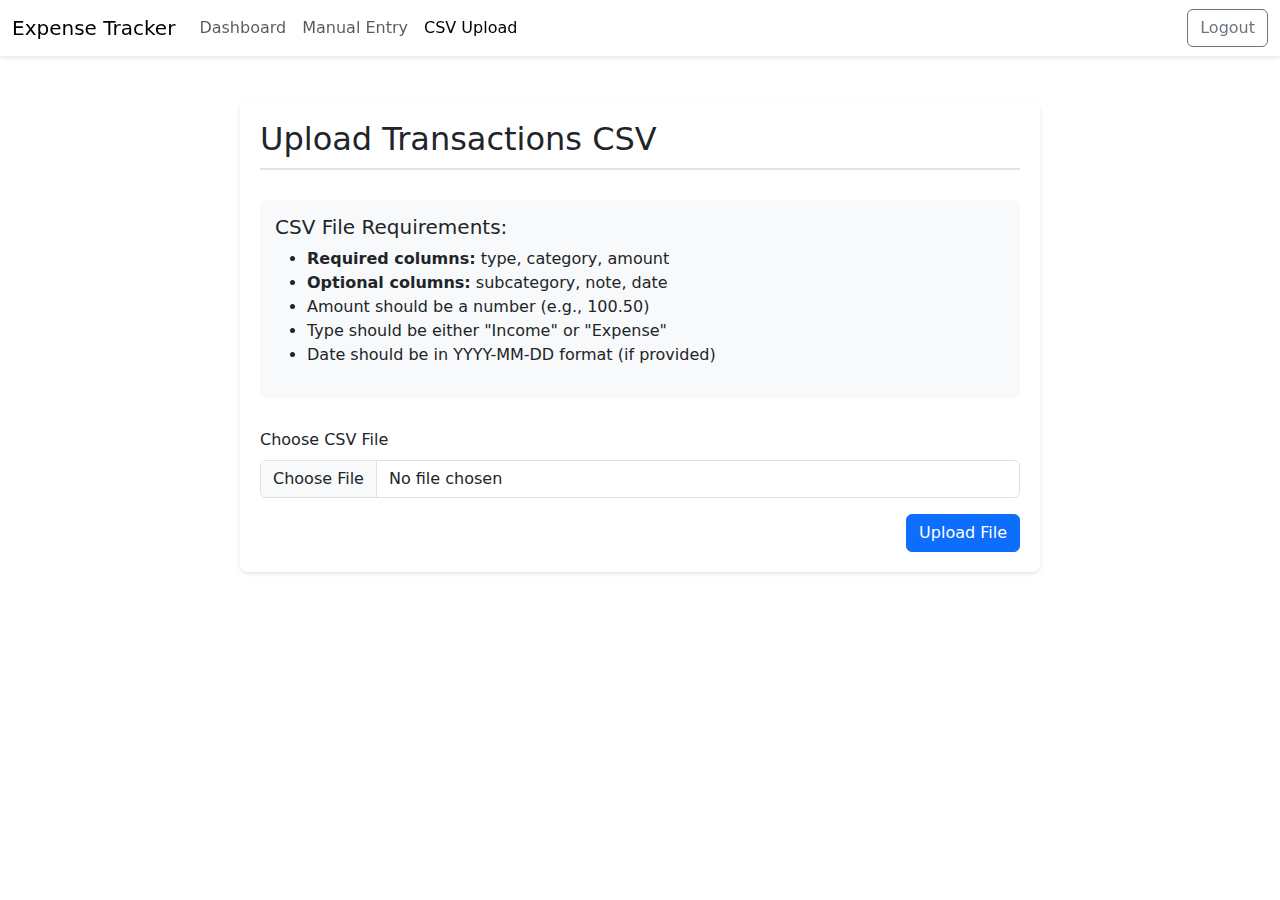
<file: templates/csv_upload.html>
<!DOCTYPE html>
<html lang="en">
<head>
    <meta charset="UTF-8">
    <meta name="viewport" content="width=device-width, initial-scale=1.0">
    <title>CSV Upload - Expense Tracker</title>
    <link href="https://cdn.jsdelivr.net/npm/bootstrap@5.1.3/dist/css/bootstrap.min.css" rel="stylesheet">
    <link rel="stylesheet" href="https://cdnjs.cloudflare.com/ajax/libs/font-awesome/6.0.0/css/all.min.css">
    <style>
        .navbar {
            position: fixed;
            top: 0;
            width: 100%;
            z-index: 1000;
            background-color: #ffffff;
            box-shadow: 0 2px 4px rgba(0,0,0,0.1);
        }
        
        .main-content {
            margin-top: 80px;
            padding: 20px;
        }
        
        .upload-container {
            max-width: 800px;
            margin: 0 auto;
            padding: 20px;
            background-color: #ffffff;
            border-radius: 8px;
            box-shadow: 0 2px 4px rgba(0,0,0,0.1);
        }
        
        .upload-title {
            margin-bottom: 30px;
            padding-bottom: 10px;
            border-bottom: 2px solid #dee2e6;
        }
        
        .upload-instructions {
            margin-bottom: 30px;
            padding: 15px;
            background-color: #f8f9fa;
            border-radius: 6px;
        }
        
        .preview-container {
            margin-top: 30px;
            padding: 15px;
            background-color: #f8f9fa;
            border-radius: 6px;
            display: none;
        }
        
        .preview-table {
            margin-top: 15px;
            background-color: #ffffff;
            border-radius: 4px;
        }
    </style>
</head>
<body>
    <!-- Navigation Bar -->
    <nav class="navbar navbar-expand-lg navbar-light">
        <div class="container-fluid">
            <a class="navbar-brand" href="#">Expense Tracker</a>
            <button class="navbar-toggler" type="button" data-bs-toggle="collapse" data-bs-target="#navbarNav">
                <span class="navbar-toggler-icon"></span>
            </button>
            <div class="collapse navbar-collapse" id="navbarNav">
                <ul class="navbar-nav me-auto">
                    <li class="nav-item">
                        <a class="nav-link" href="/">Dashboard</a>
                    </li>
                    <li class="nav-item">
                        <a class="nav-link" href="/manual_entry">Manual Entry</a>
                    </li>
                    <li class="nav-item">
                        <a class="nav-link active" href="/csv_upload">CSV Upload</a>
                    </li>
                </ul>
                <div class="d-flex">
                    <button class="btn btn-outline-secondary" id="logoutBtn">Logout</button>
                </div>
            </div>
        </div>
    </nav>

    <!-- Main Content -->
    <div class="main-content">
        <div class="upload-container">
            <h2 class="upload-title">Upload Transactions CSV</h2>
            
            <div class="upload-instructions">
                <h5>CSV File Requirements:</h5>
                <ul>
                    <li><strong>Required columns:</strong> type, category, amount</li>
                    <li><strong>Optional columns:</strong> subcategory, note, date</li>
                    <li>Amount should be a number (e.g., 100.50)</li>
                    <li>Type should be either "Income" or "Expense"</li>
                    <li>Date should be in YYYY-MM-DD format (if provided)</li>
                </ul>
            </div>

            <form id="csvUploadForm">
                <div class="mb-3">
                    <label for="csvFile" class="form-label">Choose CSV File</label>
                    <input type="file" class="form-control" id="csvFile" accept=".csv" required>
                </div>
                <div class="d-grid gap-2 d-md-flex justify-content-md-end">
                    <button type="submit" class="btn btn-primary">Upload File</button>
                </div>
            </form>

            <div class="mt-4" id="statusMessage" style="display: none;"></div>

            <!-- Preview Container -->
            <div id="previewContainer" class="preview-container">
                <h4>Upload Summary</h4>
                <div id="summaryContent"></div>
                
                <!-- Add Category Filter Dropdown -->
                <div class="mb-3">
                    <label for="categoryFilter" class="form-label">Filter by Category</label>
                    <select class="form-select" id="categoryFilter">
                        <option value="">All Categories</option>
                    </select>
                </div>

                <!-- Transaction Table -->
                <div class="preview-table table-responsive">
                    <table class="table table-striped">
                        <thead>
                            <tr>
                                <th>Date</th>
                                <th>Type</th>
                                <th>Category</th>
                                <th>Description</th>
                                <th>Amount</th>
                            </tr>
                        </thead>
                        <tbody id="transactionTableBody">
                        </tbody>
                    </table>
                </div>

                <!-- Category Summary Table -->
                <div class="mt-4" id="categorySummarySection">
                    <h5>Category Summary</h5>
                    <div class="preview-table table-responsive">
                        <table class="table table-striped">
                            <thead>
                                <tr>
                                    <th>Category</th>
                                    <th>Type</th>
                                    <th>Count</th>
                                    <th>Total Amount</th>
                                </tr>
                            </thead>
                            <tbody id="previewTableBody">
                            </tbody>
                        </table>
                    </div>
                </div>
            </div>
        </div>
    </div>

    <script src="https://cdn.jsdelivr.net/npm/bootstrap@5.1.3/dist/js/bootstrap.bundle.min.js"></script>
    <script>
        document.addEventListener('DOMContentLoaded', function() {
            const form = document.getElementById('csvUploadForm');
            const statusMessage = document.getElementById('statusMessage');
            const previewContainer = document.getElementById('previewContainer');
            const summaryContent = document.getElementById('summaryContent');
            const previewTableBody = document.getElementById('previewTableBody');
            const transactionTableBody = document.getElementById('transactionTableBody');
            const categoryFilter = document.getElementById('categoryFilter');
            const categorySummarySection = document.getElementById('categorySummarySection');
            
            let uploadedData = null;

            categoryFilter.addEventListener('change', function() {
                if (uploadedData) {
                    displayTransactions(uploadedData, this.value);
                    // Toggle category summary visibility
                    categorySummarySection.style.display = this.value ? 'none' : 'block';
                }
            });

            form.addEventListener('submit', async (e) => {
                e.preventDefault();
                
                const fileInput = document.getElementById('csvFile');
                if (!fileInput.files[0]) {
                    showStatus('Please select a file', 'warning');
                    return;
                }
                
                const formData = new FormData();
                formData.append('file', fileInput.files[0]);
                
                try {
                    const response = await fetch('/upload_csv', {
                        method: 'POST',
                        body: formData
                    });
                    
                    const result = await response.json();
                    
                    if (response.ok) {
                        showStatus('CSV uploaded successfully!', 'success');
                        uploadedData = result;
                        displayPreview(result);
                    } else {
                        showStatus(result.error || 'Error uploading CSV', 'danger');
                    }
                } catch (error) {
                    showStatus('Error uploading file', 'danger');
                }
            });

            document.getElementById('logoutBtn').addEventListener('click', () => {
                window.location.href = '/logout';
            });

            function showStatus(message, type) {
                statusMessage.className = `alert alert-${type}`;
                statusMessage.textContent = message;
                statusMessage.style.display = 'block';
                
                if (type === 'success') {
                    setTimeout(() => {
                        statusMessage.style.display = 'none';
                    }, 3000);
                }
            }

            function displayPreview(data) {
                // Display summary
                summaryContent.innerHTML = `
                    <div class="alert alert-info">
                        <p><strong>Total Income:</strong> ₹${data.summary.total_income.toFixed(2)}</p>
                        <p><strong>Total Expenses:</strong> ₹${data.summary.total_expenses.toFixed(2)}</p>
                        <p><strong>Net Savings:</strong> ₹${data.summary.net_savings.toFixed(2)} (${data.summary.savings_rate.toFixed(1)}%)</p>
                    </div>
                `;

                // Update category filter dropdown
                updateCategoryFilter(data.category_breakdown);

                // Display category breakdown
                let tableHtml = '';
                for (const [key, category] of Object.entries(data.category_breakdown)) {
                    tableHtml += `
                        <tr>
                            <td>${category.category}</td>
                            <td>${category.type}</td>
                            <td>${category.count}</td>
                            <td>₹${category.total.toFixed(2)}</td>
                        </tr>
                    `;
                }
                previewTableBody.innerHTML = tableHtml;

                // Show category summary section initially
                categorySummarySection.style.display = 'block';

                // Display all transactions initially
                displayTransactions(data);
                
                previewContainer.style.display = 'block';
            }

            function updateCategoryFilter(categoryBreakdown) {
                // Clear existing options except "All Categories"
                while (categoryFilter.options.length > 1) {
                    categoryFilter.remove(1);
                }

                // Add unique categories from breakdown
                const categories = new Set();
                for (const [key, data] of Object.entries(categoryBreakdown)) {
                    categories.add(data.category);
                }

                categories.forEach(category => {
                    const option = new Option(category, category);
                    categoryFilter.add(option);
                });
            }

            function displayTransactions(data, selectedCategory = '') {
                let allTransactions = [];
                
                // Collect all transactions from category breakdown
                for (const [key, category] of Object.entries(data.category_breakdown)) {
                    if (!selectedCategory || category.category === selectedCategory) {
                        category.top_transactions.forEach(txn => {
                            allTransactions.push({
                                ...txn,
                                category: category.category,
                                type: category.type
                            });
                        });
                    }
                }

                // Sort transactions by date (newest first)
                allTransactions.sort((a, b) => new Date(b.date) - new Date(a.date));

                // Display transactions
                let transactionHtml = '';
                allTransactions.forEach(txn => {
                    const amountClass = txn.type.toLowerCase() === 'income' ? 'text-success' : 'text-danger';
                    const amountSign = txn.type.toLowerCase() === 'income' ? '+' : '-';
                    
                    transactionHtml += `
                        <tr>
                            <td>${txn.date}</td>
                            <td>${txn.type}</td>
                            <td>${txn.category}</td>
                            <td>${txn.description || ''}</td>
                            <td class="${amountClass}">${amountSign}₹${txn.amount.toFixed(2)}</td>
                        </tr>
                    `;
                });

                transactionTableBody.innerHTML = transactionHtml || '<tr><td colspan="5" class="text-center">No transactions found</td></tr>';
            }
        });
    </script>
</body>
</html>
</file>
